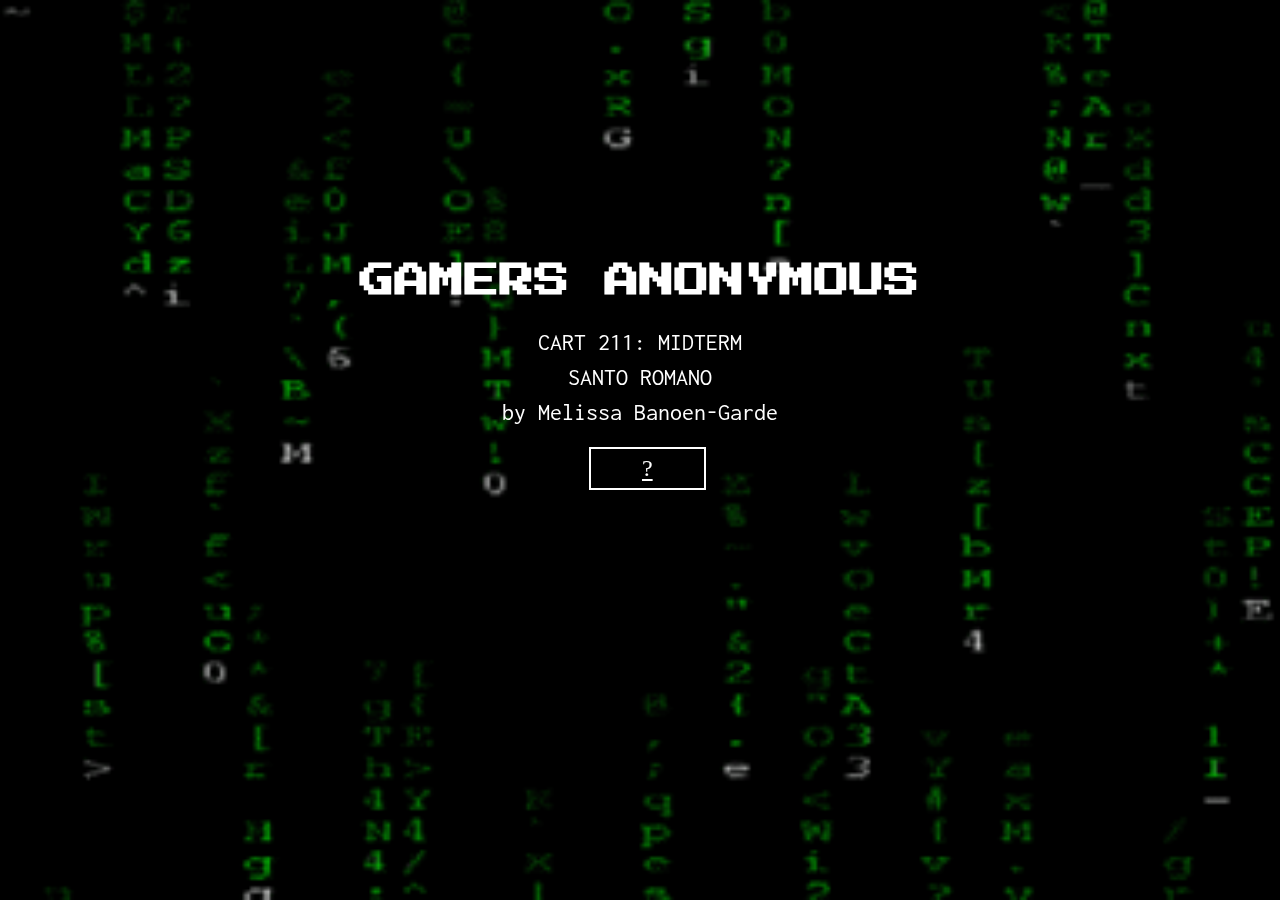
<file: index.html>
<!DOCTYPE html>
<html lang="en">

<head>
  <meta charset="UTF-8">
  <meta name="viewport" content="width=device-width, initial-scale=1.0">
  <meta http-equiv="X-UA-Compatible" content="ie=edge">

  <title>Proposal: Gamers Anonymous</title>

  <!-- CSS stylesheet(s) -->
  <link rel="stylesheet" href="css/style.css">

  <!-- Library script(s) -->

  <!-- My script(s) -->
</head>

<body>


<section id="container">
    <video autoplay loop muted poster="assets/gifs/programming.gif" id="bgGif">
        <source src="assets/gifs/programming.gif" type="gif">
    </video>
</section>

<div class="introText">
  <div class="bg"></div>
  <h1>GAMERS ANONYMOUS</h1>
  <h2>CART 211: MIDTERM</h2>
  <h2>SANTO ROMANO</h2>
  <h2>by Melissa Banoen-Garde</h2>
</div>

<a href="essay.html" class="button">?</a>

</body>
</html>
</file>
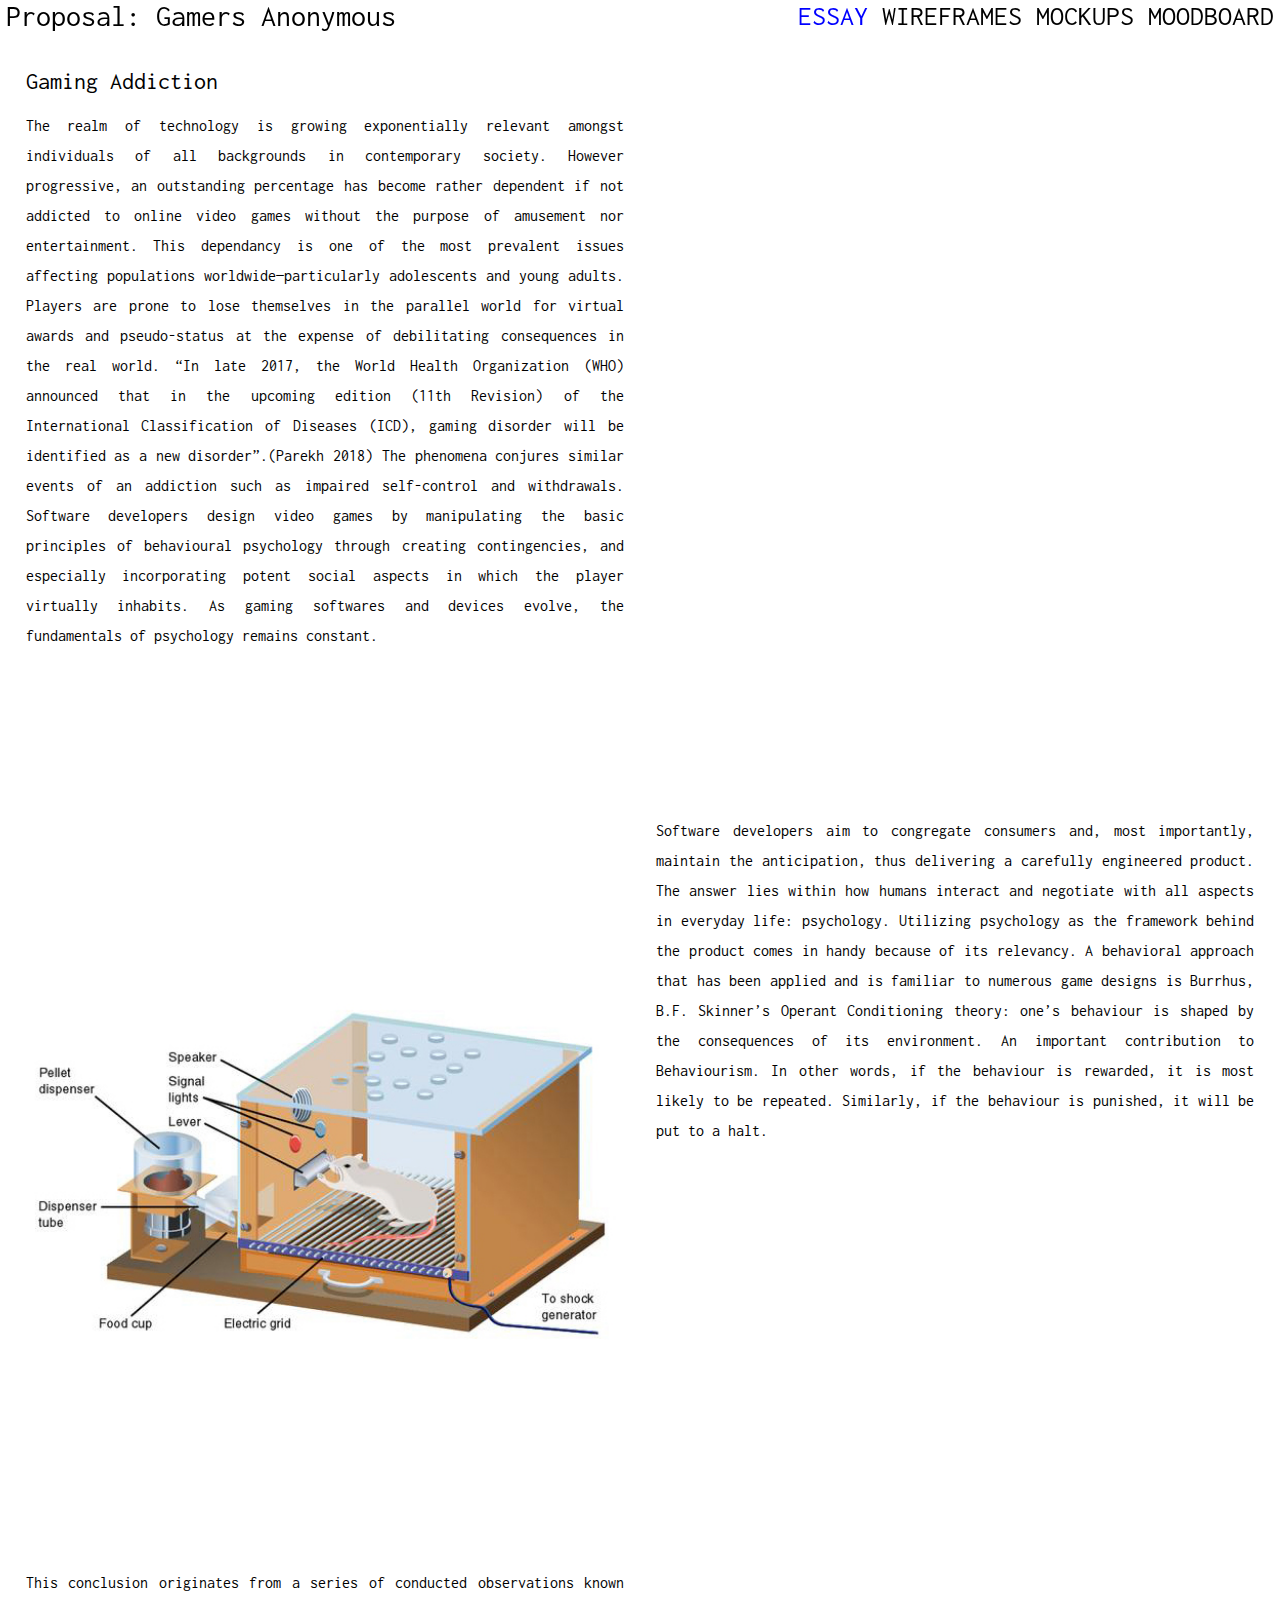
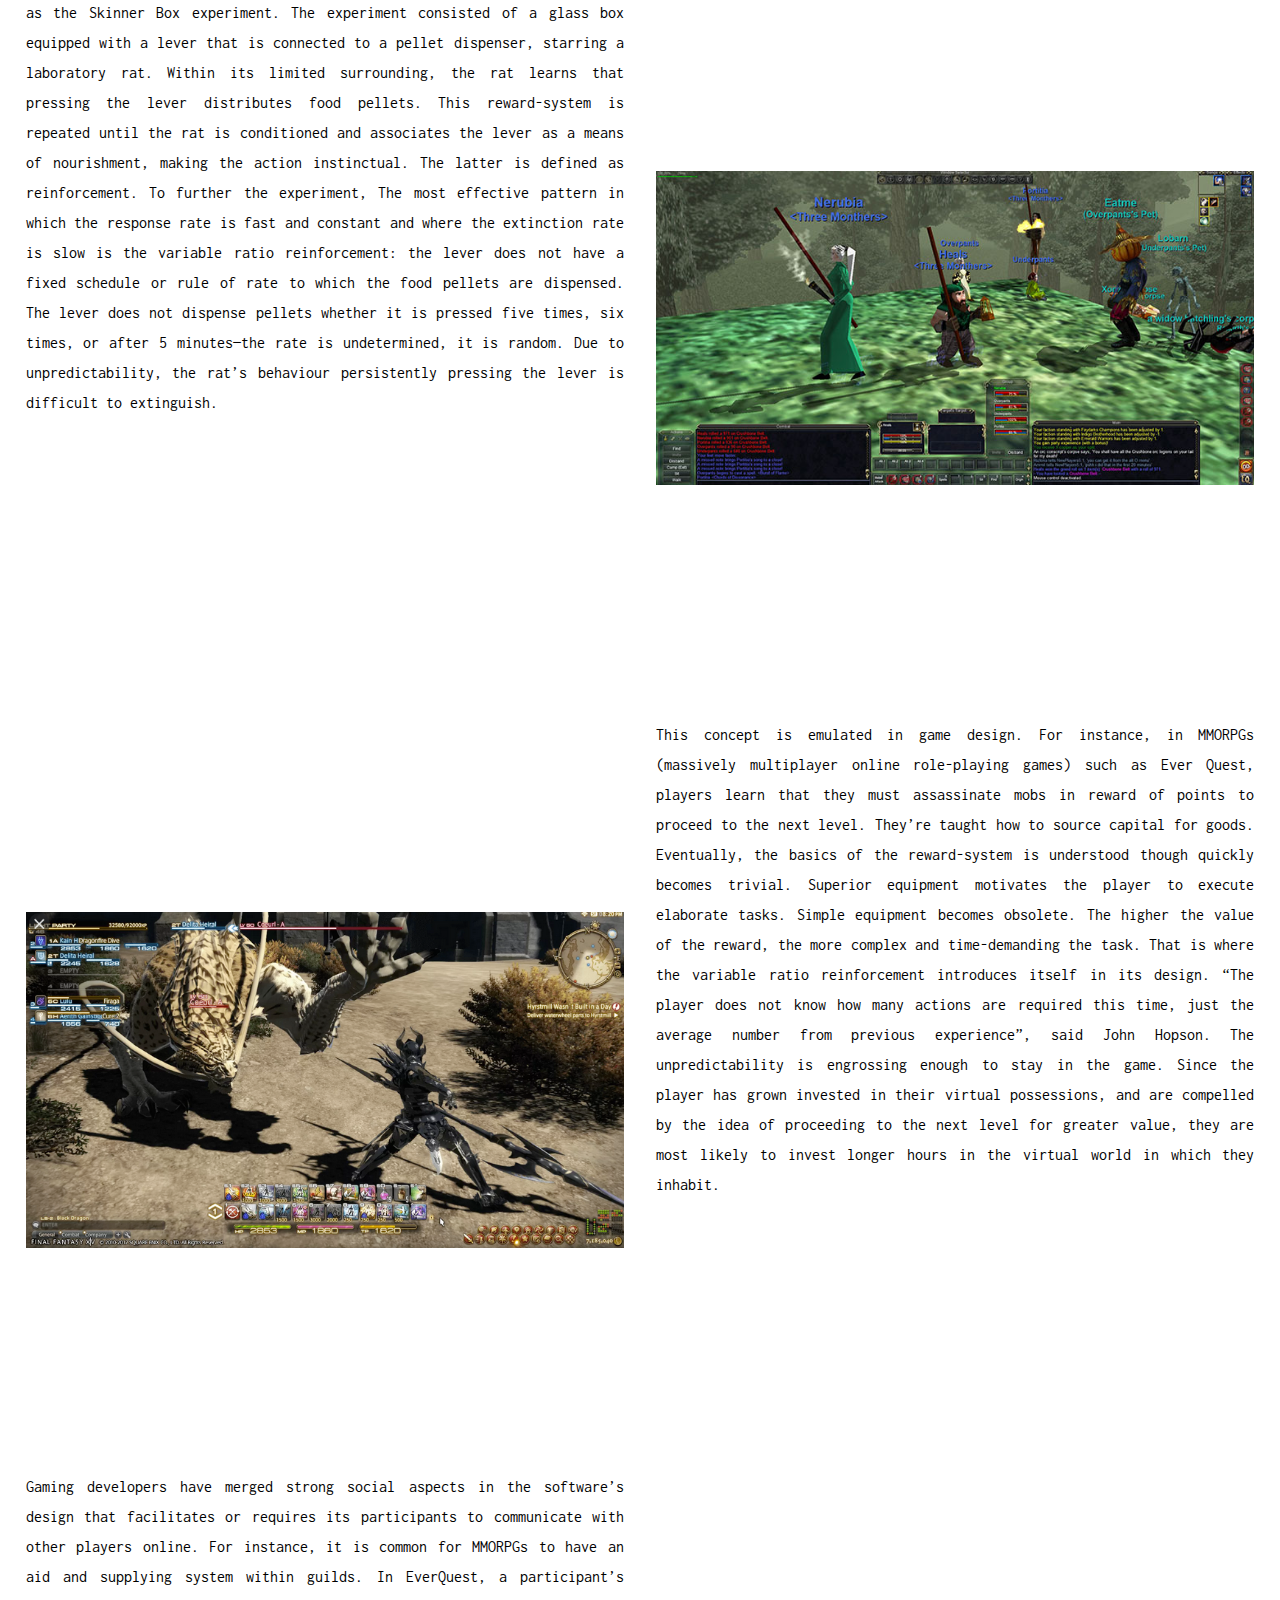
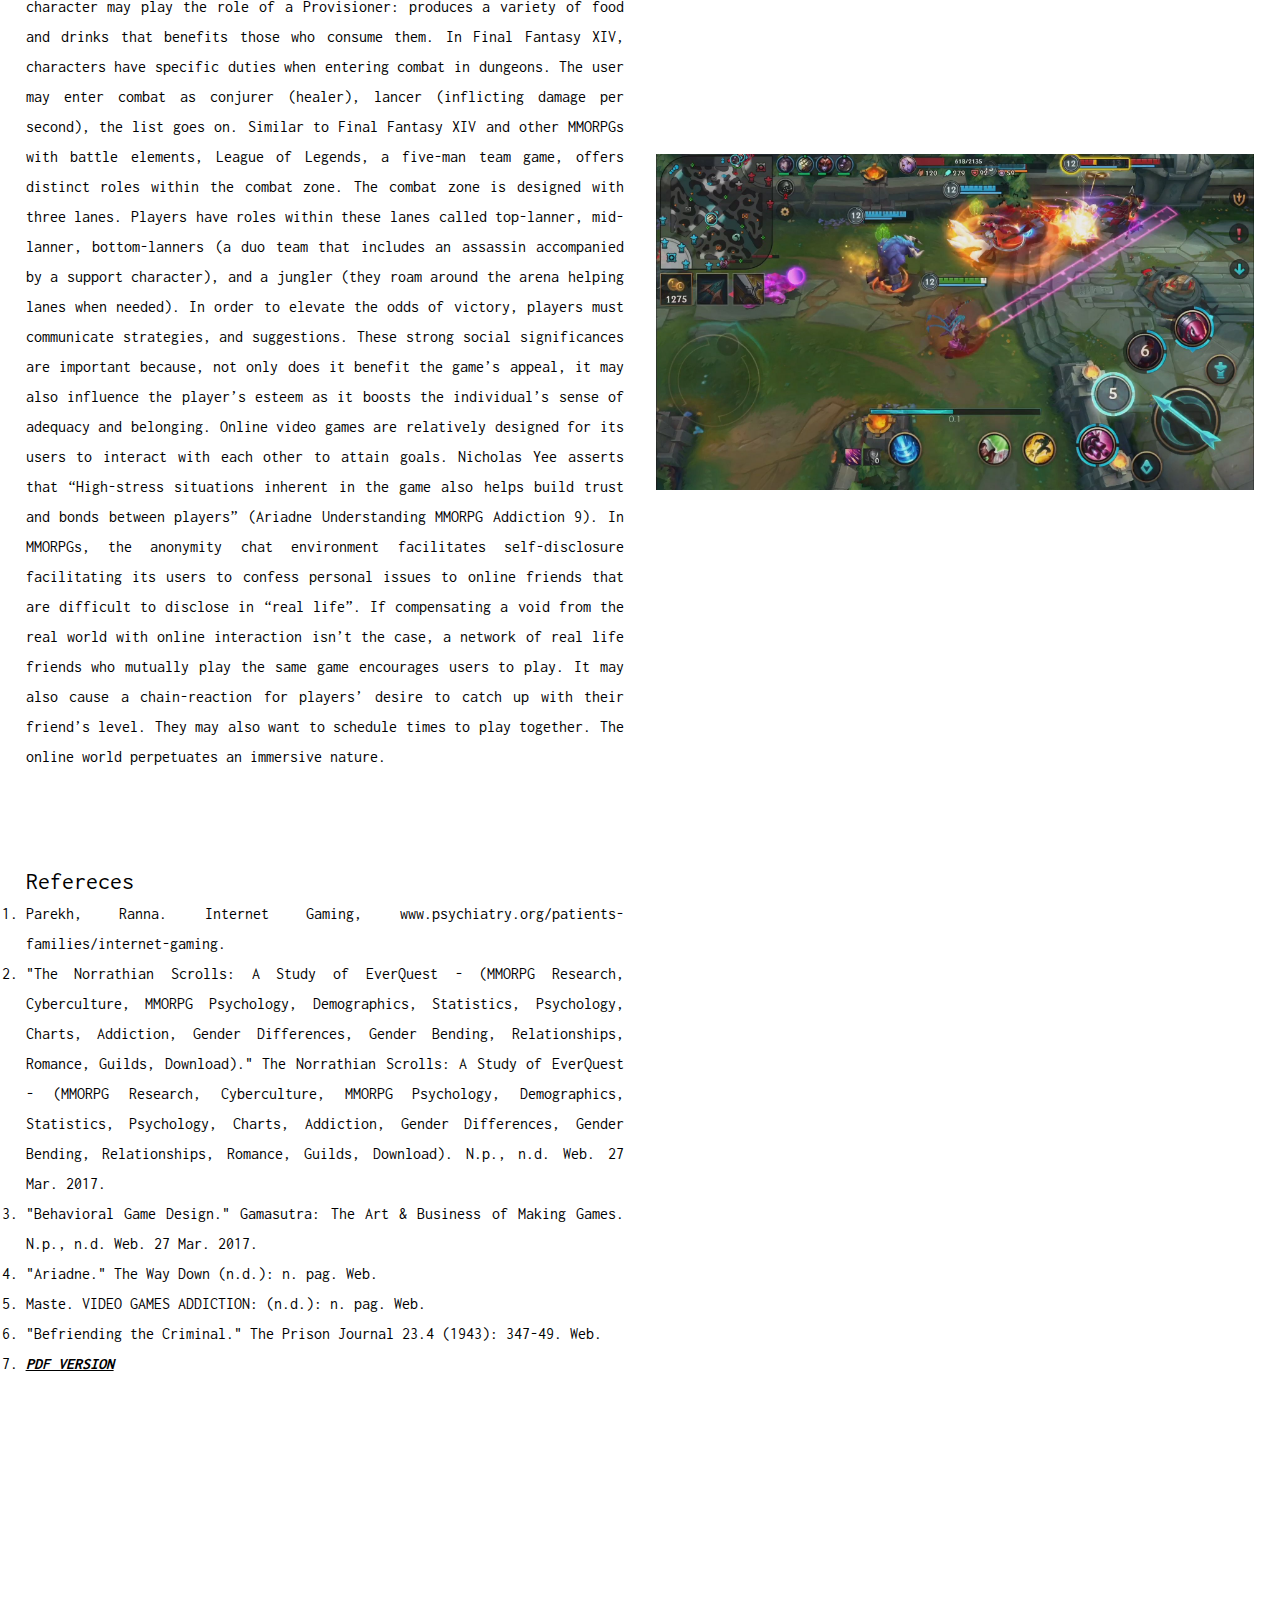
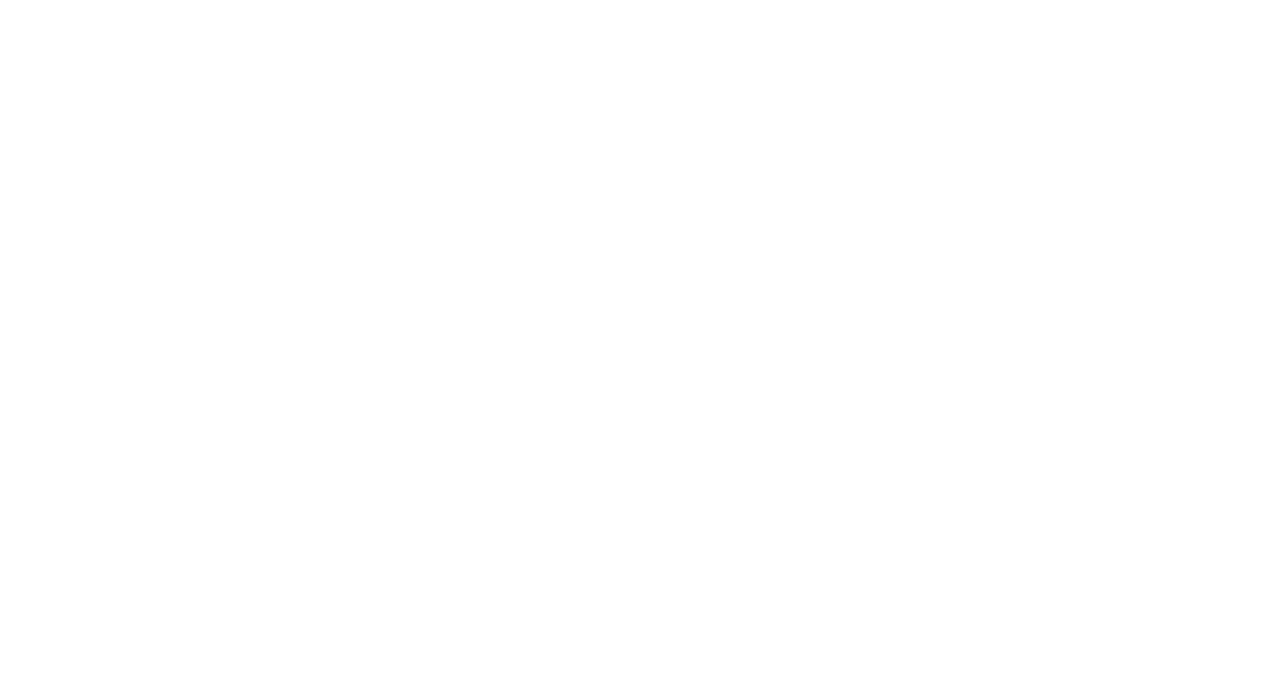
<file: essay.html>
<!DOCTYPE html>
<html lang="en">
<head>
  <meta charset="UTF-8">
  <meta name="viewport" content="width=device-width, initial-scale=1.0">
  <meta http-equiv="X-UA-Compatible" content="ie=edge">
  <title>Essay</title>
  <!-- CSS stylesheet(s) -->
  <link rel="stylesheet" href="css/style.css">
</head>

<body>

<!-- search how to turn this into a link -->


  <nav>
    <ul>
      <li>
        <a href="essay.html" class="right active">Essay</a>
        <a href="wireframes.html" class="right">Wireframes</a>
        <a href="mockups.html" class="right">Mockups</a>
        <a href="moodboard.html" class="right">Moodboard</a>
      </li>
    </ul>
  </nav>

<div class="essayContainer">

<header>Proposal: Gamers Anonymous</header>

  <article class="essay">

    <article class="p1">
      <h2>Gaming Addiction</h2>
      The realm of technology is growing exponentially relevant amongst individuals of all backgrounds in contemporary society. However progressive, an outstanding percentage has become rather dependent if not addicted to online video games without the purpose of amusement nor entertainment. This dependancy is one of the most prevalent issues affecting populations worldwide—particularly adolescents and young adults. Players are prone to lose themselves in the parallel world for virtual awards and pseudo-status at the expense of debilitating consequences in the real world. “In late 2017, the World Health Organization (WHO) announced that in the upcoming edition (11th Revision) of the International Classification of Diseases (ICD), gaming disorder will be identified as a new disorder”.(Parekh 2018) The phenomena conjures similar events of an addiction such as impaired self-control and withdrawals. Software developers design video games by manipulating the basic principles of behavioural psychology through creating contingencies, and especially incorporating potent social aspects in which the player virtually inhabits. As gaming softwares and devices evolve, the fundamentals of psychology remains constant.
    </article>

    <p class="p2">
      Software developers aim to congregate consumers and, most importantly, maintain the anticipation, thus delivering a carefully engineered product. The answer lies within how humans interact and negotiate with all aspects in everyday life: psychology. Utilizing psychology as the framework behind the product comes in handy because of its relevancy. A behavioral approach that has been applied and is familiar to numerous game designs is Burrhus, B.F. Skinner’s Operant Conditioning theory: one’s behaviour is shaped by the consequences of its environment. An important contribution to Behaviourism. In other words, if the behaviour is rewarded, it is most likely to be repeated. Similarly, if the behaviour is punished, it will be put to a halt.
    </p>

    <img src="assets/images/skinnerbox.jpg" alt="" class="skinnerbox">

    <p class="p3">
  This conclusion originates from a series of conducted observations known as the Skinner Box experiment. The experiment consisted of a glass box equipped with a lever that is connected to a pellet dispenser, starring a laboratory rat. Within its limited surrounding, the rat learns that pressing the lever distributes food pellets. This reward-system is repeated until the rat is conditioned and associates the lever as a means of  nourishment, making the action instinctual. The latter is defined as reinforcement. To further the experiment, The most effective pattern in which the response rate is fast and constant and where the extinction rate is slow is the variable ratio reinforcement: the lever does not have a fixed schedule or rule of rate to which the food pellets are dispensed. The lever does not dispense pellets whether it is pressed five times, six times, or after 5 minutes—the rate is undetermined, it is random. Due to unpredictability, the rat’s behaviour persistently pressing the lever is difficult to extinguish.
    </p>

    <img src="assets/images/everquest.jpg" alt="" class="eq">

    <p class="p4">
      This concept is emulated in game design. For instance, in MMORPGs (massively multiplayer online role-playing games) such as Ever Quest, players learn that they must assassinate mobs in reward of points to proceed to the next level. They’re taught how to source capital for goods. Eventually, the basics of the reward-system is understood though quickly becomes trivial. Superior equipment motivates the player to execute elaborate tasks. Simple equipment becomes obsolete. The higher the value of the reward, the more complex and time-demanding the task. That is where the variable ratio reinforcement introduces itself in its design. “The player does not know how many actions are required this time, just the average number from previous experience”, said John Hopson. The unpredictability is engrossing enough to stay in the game. Since the player has grown invested in their virtual possessions, and are compelled by the idea of proceeding to the next level for greater value, they are most likely to invest longer hours in the virtual world in which they inhabit.
    </p>

    <img src="assets/images/ffxiv.png" alt="" class="ffxiv">

    <p class="p5">
      Gaming developers have merged strong social aspects in the software’s design that facilitates or requires its participants to communicate with other players online. For instance, it is common for MMORPGs to have an aid and supplying system within guilds. In EverQuest, a participant’s character may play the role of a Provisioner: produces a variety of food and drinks that benefits those who consume them. In Final Fantasy XIV, characters have specific duties when entering combat in dungeons. The user may enter combat as conjurer (healer), lancer (inflicting damage per second), the list goes on. Similar to Final Fantasy XIV and other MMORPGs with battle elements, League of Legends, a five-man team game, offers distinct roles within the combat zone. The combat zone is designed with three lanes. Players have roles within these lanes called top-lanner, mid-lanner, bottom-lanners (a duo team that includes an assassin accompanied by a support character), and a jungler (they roam around the arena helping lanes when needed). In order to elevate the odds of victory, players must communicate strategies, and suggestions. These strong social significances are important because, not only does it benefit the game’s appeal, it may also influence the player’s esteem as it boosts the individual’s sense of adequacy and belonging. Online video games are relatively designed for its users to interact with each other to attain goals. Nicholas Yee asserts that “High-stress situations inherent in the game also helps build trust and bonds between players” (Ariadne Understanding MMORPG Addiction 9). In MMORPGs, the anonymity chat environment facilitates self-disclosure facilitating its users to confess personal issues to online friends that are difficult to disclose in “real life”. If compensating a void from the real world with online interaction isn’t the case, a network of real life friends who mutually play the same game encourages users to play. It may also cause a chain-reaction for players’ desire to catch up with their friend’s level. They may also want to schedule times to play together. The online world perpetuates an immersive nature.
    </p>

    <img src="assets/images/league.jpg" alt="" class="league">

      <ol class="ref">
        <h2>Refereces</h2>
        <li class="ref">Parekh, Ranna. Internet Gaming, www.psychiatry.org/patients-families/internet-gaming.</li>
        <li>"The Norrathian Scrolls: A Study of EverQuest - (MMORPG Research, Cyberculture, MMORPG Psychology, Demographics, Statistics, Psychology, Charts, Addiction, Gender Differences, Gender Bending, Relationships, Romance, Guilds, Download)." The Norrathian Scrolls: A Study of EverQuest - (MMORPG Research, Cyberculture, MMORPG Psychology, Demographics, Statistics, Psychology, Charts, Addiction, Gender Differences, Gender Bending, Relationships, Romance, Guilds, Download). N.p., n.d. Web. 27 Mar. 2017. </li>
        <li>"Behavioral Game Design." Gamasutra: The Art & Business of Making Games. N.p., n.d. Web. 27 Mar. 2017.</li>
        <li>"Ariadne." The Way Down (n.d.): n. pag. Web.</li>
        <li>Maste. VIDEO GAMES ADDICTION: (n.d.): n. pag. Web.</li>
        <li>"Befriending the Criminal." The Prison Journal 23.4 (1943): 347-49. Web.</li>
        <li><strong><a href="Proposal_Melissa_Banoen-Garde.pdf" class="pdfv">PDF VERSION</a></strong></li>
      </ol>

  </article>

</div>

</body>
</html>
</file>
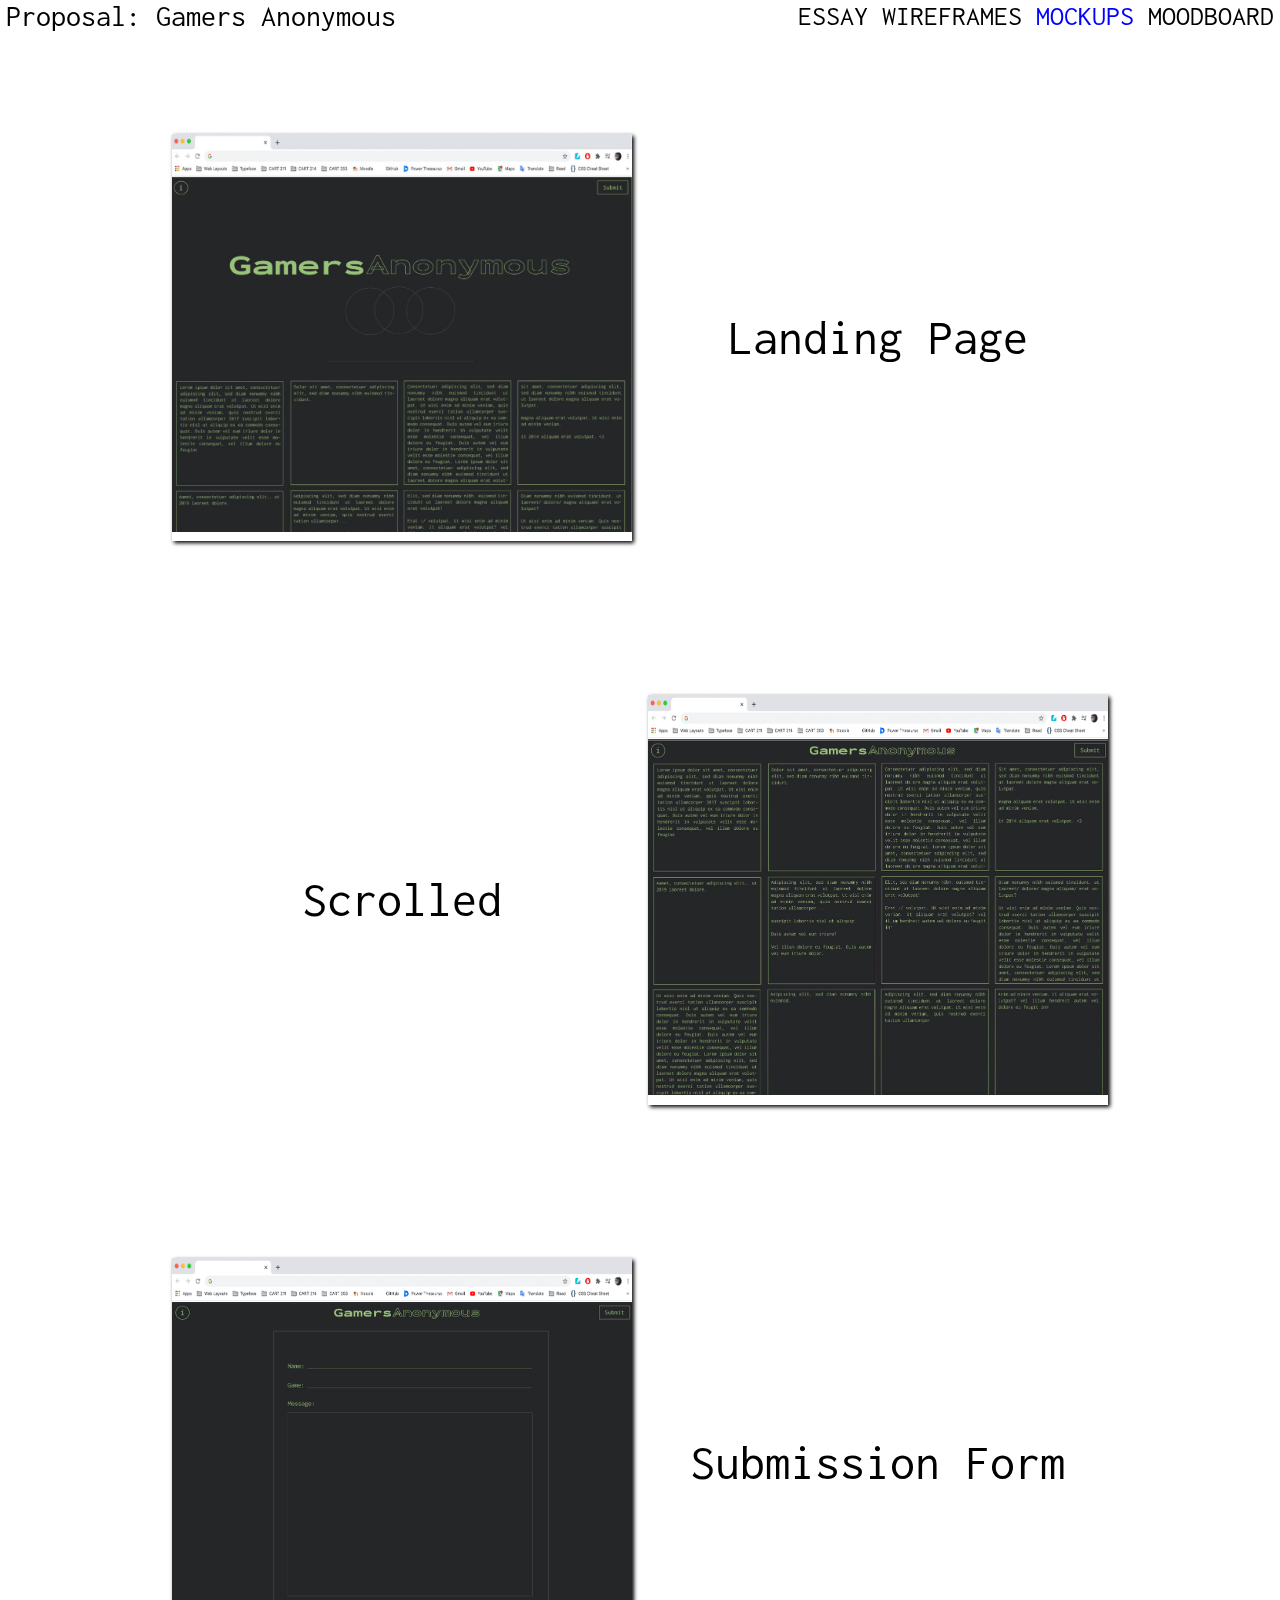
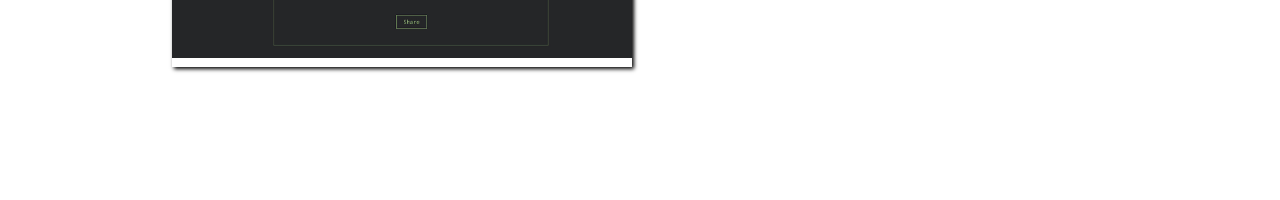
<file: mockups.html>
<!DOCTYPE html>
<html lang="en">
<head>
  <meta charset="UTF-8">
  <meta name="viewport" content="width=device-width, initial-scale=1.0">
  <meta http-equiv="X-UA-Compatible" content="ie=edge">
  <title>Mockups</title>
  <!-- CSS stylesheet(s) -->
  <link rel="stylesheet" href="css/style.css">
</head>

<body>

  <header>Proposal: Gamers Anonymous</header>

  <nav>
    <ul>
      <li>
        <a href="essay.html" class="right">Essay</a>
        <a href="wireframes.html" class="right">Wireframes</a>
        <a href="mockups.html" class="right active">Mockups</a>
        <a href="moodboard.html" class="right">Moodboard</a>
      </li>
    </ul>
  </nav>

<div class="mockupsContainer">

  <img src="assets/images/Landing-page-window.jpg" alt="" class="landingPage">
  <img src="assets/images/Scrolled Landing page window.jpg" alt="" class="scrolled">
  <img src="assets/images/form page.jpg" alt="" class="form">

  <div class="landingpage_title"> Landing Page</div>
  <div class="scrolledLandingpage_title">Scrolled</div>
  <div class="form_title">Submission Form</div>

</div>

</body>
</html>
</file>
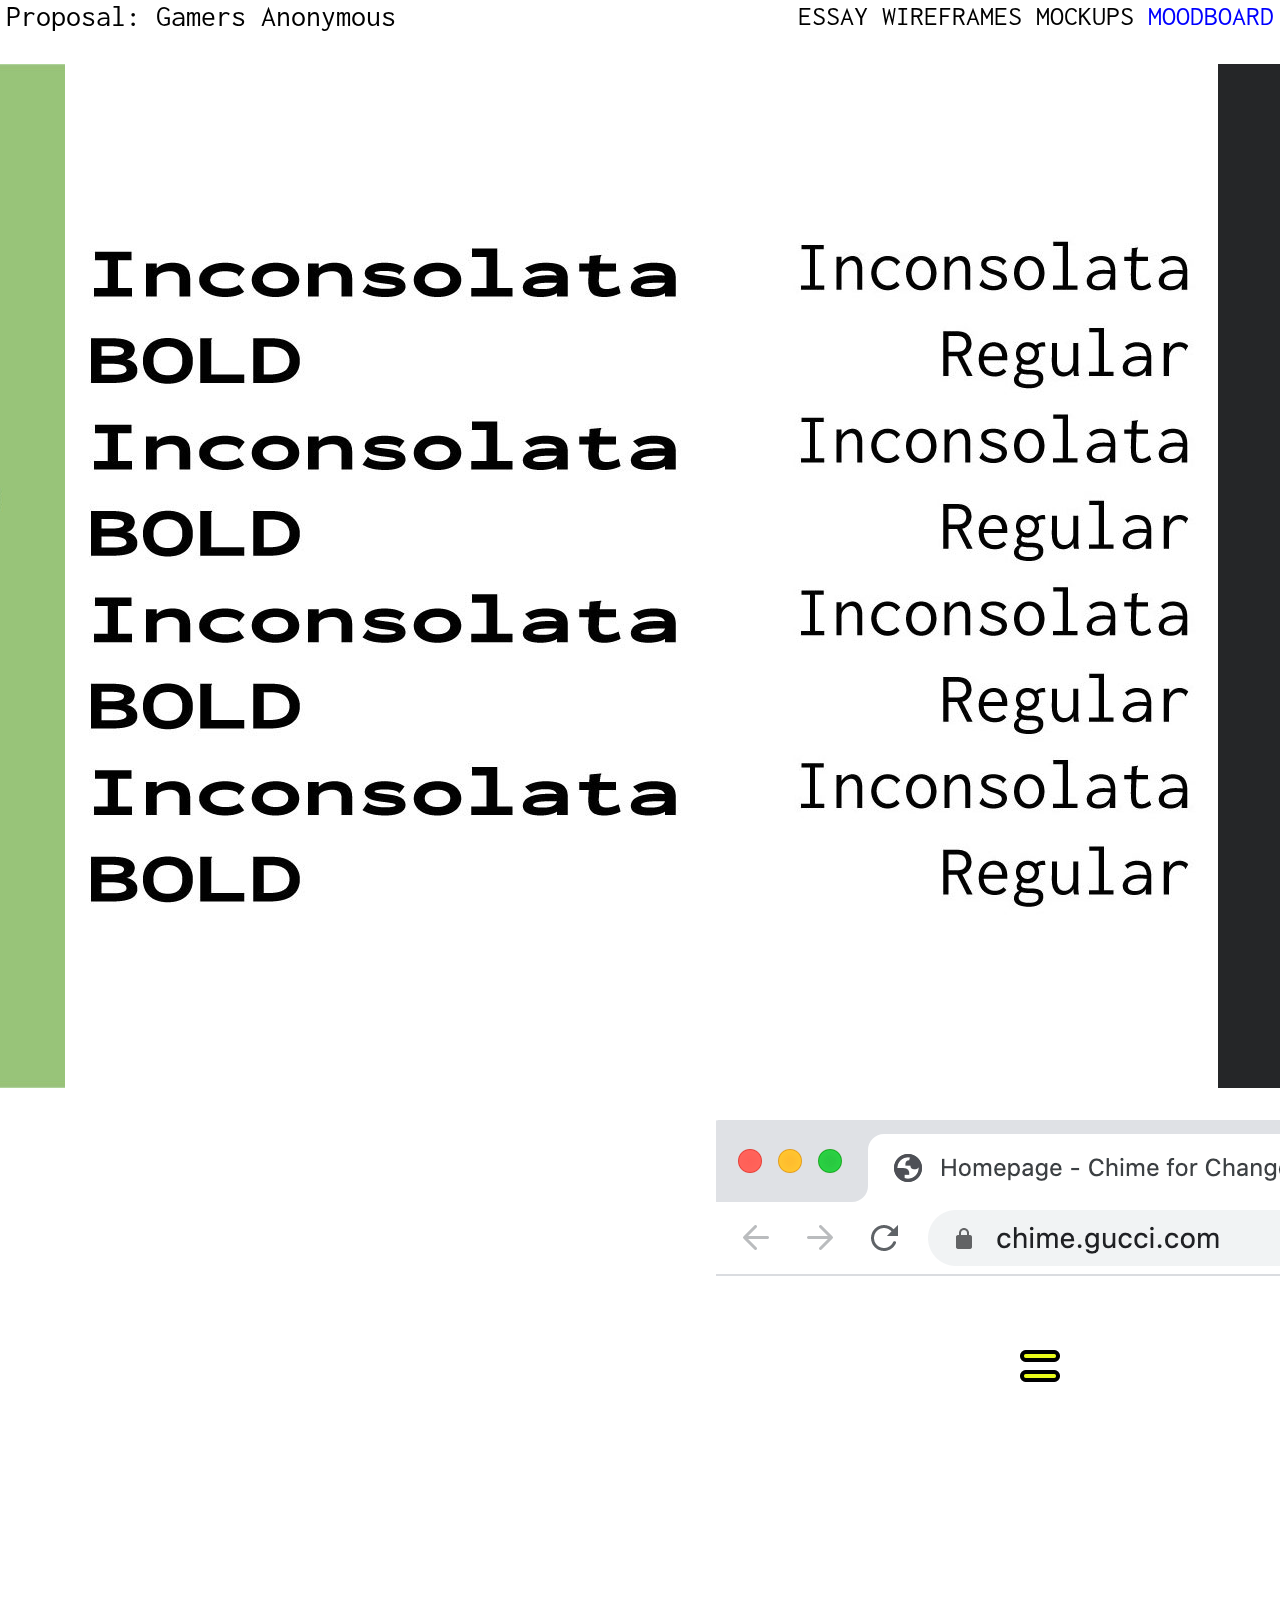
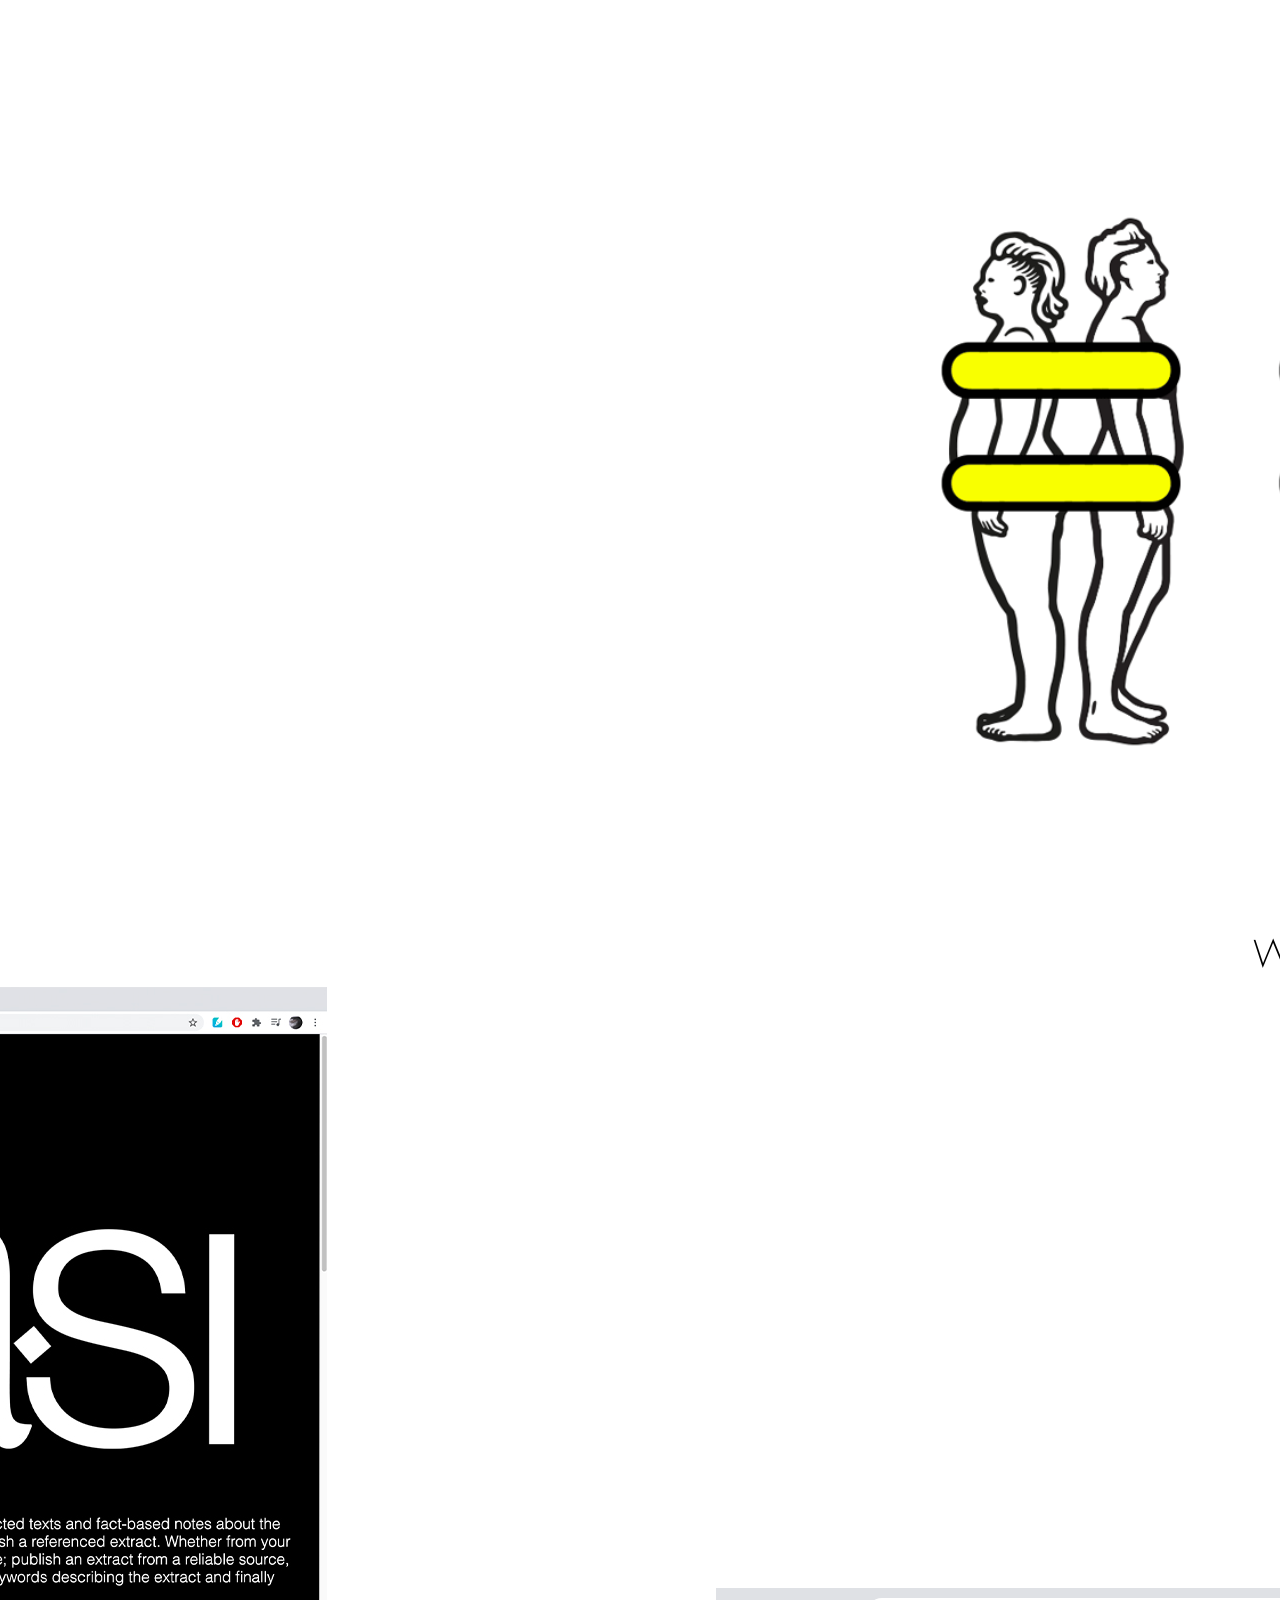
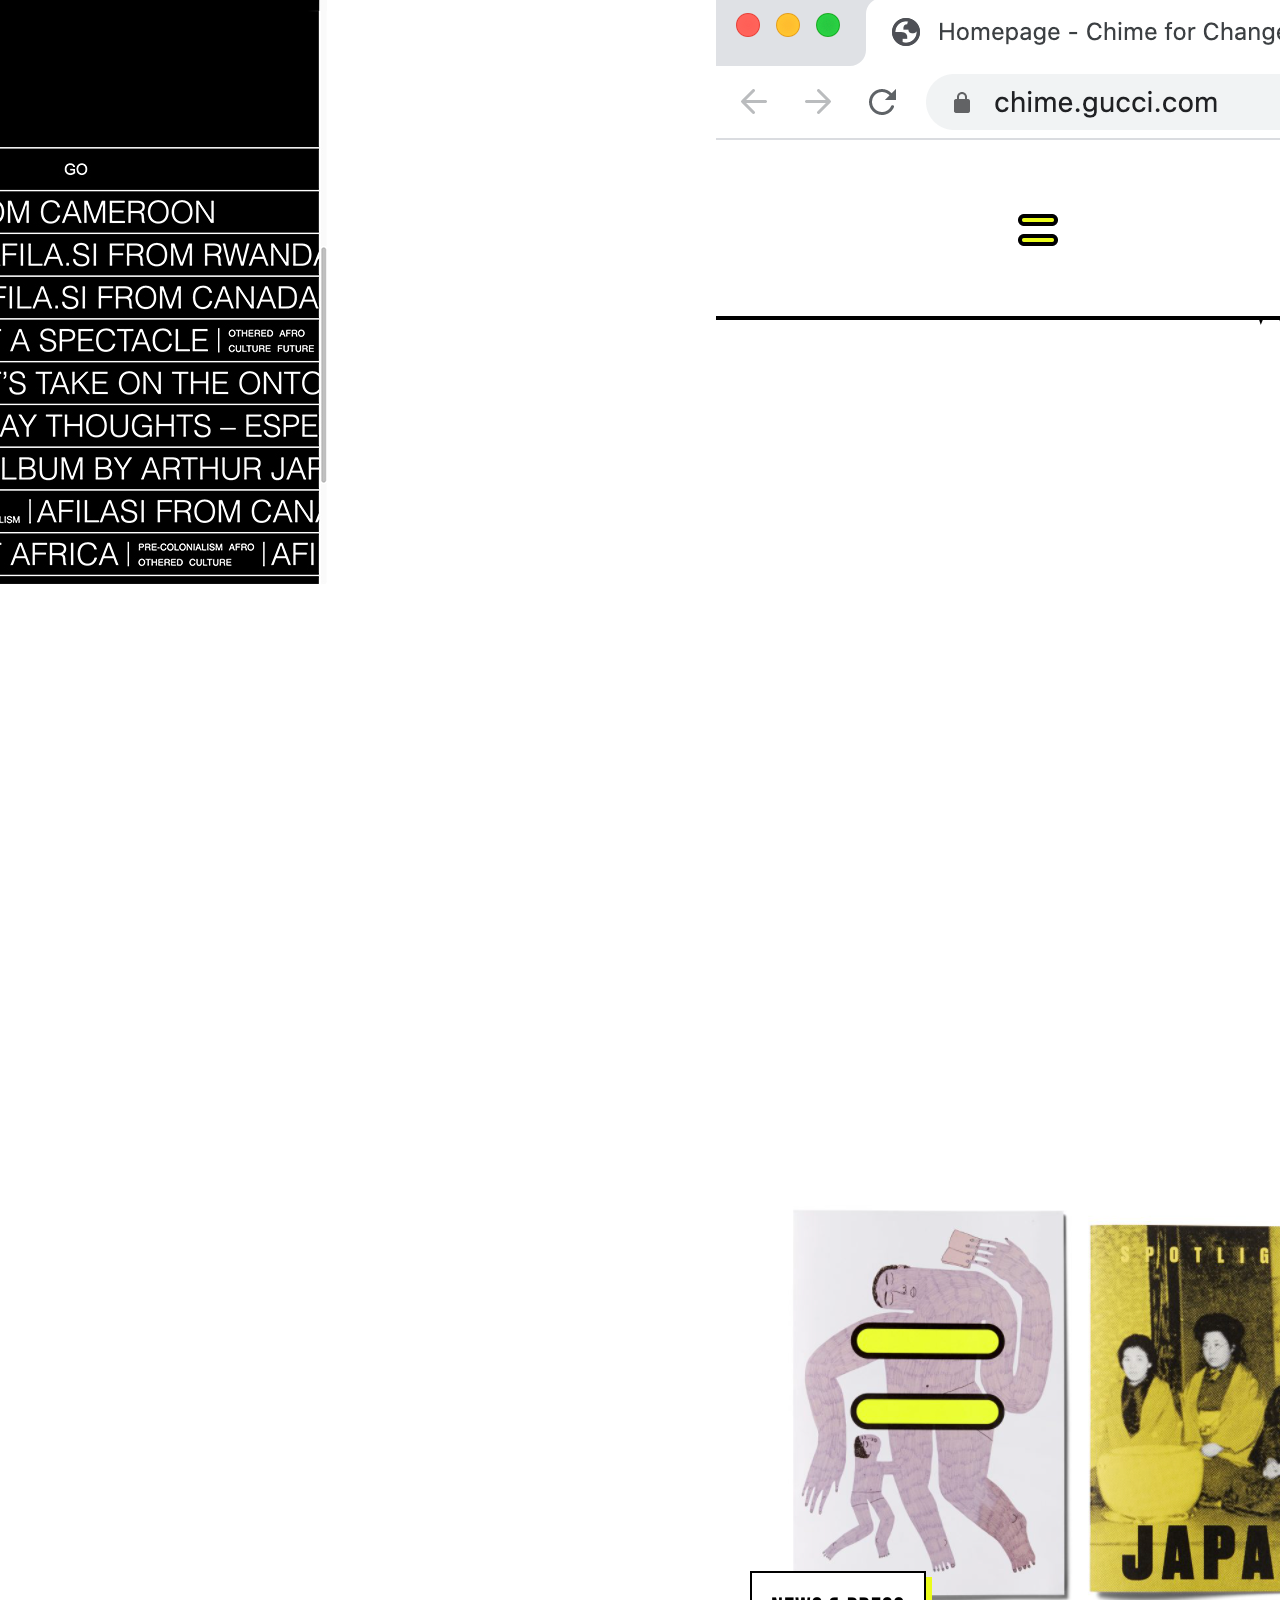
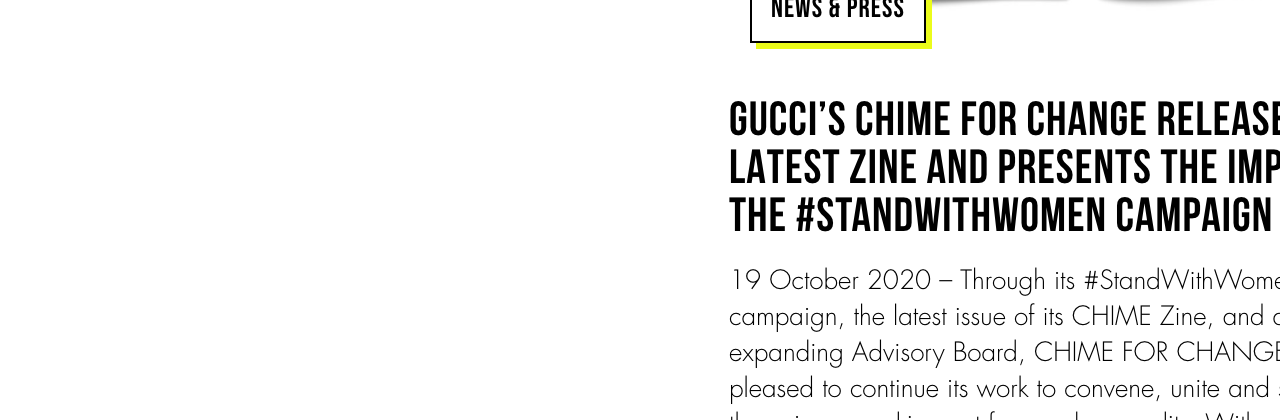
<file: moodboard.html>
<!DOCTYPE html>
<html lang="en">
<head>
  <meta charset="UTF-8">
  <meta name="viewport" content="width=device-width, initial-scale=1.0">
  <meta http-equiv="X-UA-Compatible" content="ie=edge">
  <title>Wireframes</title>
  <!-- CSS stylesheet(s) -->
  <link rel="stylesheet" href="css/style.css">
</head>

<body>

  <header>Proposal: Gamers Anonymous</header>

  <nav>
    <ul>
      <li>
        <a href="essay.html" class="right">Essay</a>
        <a href="wireframes.html" class="right">Wireframes</a>
        <a href="mockups.html" class="right">Mockups</a>
        <a href="moodboard.html" class="right active">Moodboard</a>
      </li>
    </ul>
  </nav>

<div class="moodboardContainer">

<img src="assets/images/green.jpg" alt="" class="greencolorway">

<img src="assets/images/darkgrey.jpg" alt="" class="darkgrey">

<img src="assets/images/fontReg.jpg" alt="" class="regFont">

<img src="assets/images/fontBold.jpg" alt="" class="fontBold">

<img src="assets/images/Afilasiweb.jpg" alt="" class="afilasi">

<img src="assets/images/chimeweb.png" alt="" class="chime">

<img src="assets/images/chimewebscroll.png" alt="" class="chimescroll">

</div>

</body>
</html>
</file>
<file: css/style.css>
/*Press Start 2P*/
@import url('https://fonts.googleapis.com/css2?family=Press+Start+2P&display=swap');
/*Inconsolata*/
@import url('https://fonts.googleapis.com/css2?family=Inconsolata:wght@300;400;700&display=swap');

* {
  margin: 0;
  padding: 0;
  box-sizing: border-box;
}

/* ===== Intro Page ======================================== */
body {
  /* background: black; */
}

video#bgGif {
  position: fixed;
  left:50%;
  top:50%;
  transform: translate(-50%, -50%);
  min-width: 100%;
	min-height: 100%;
	width: auto;
	height: auto;
	z-index: -1;
  background: black;
}

div.introText {
  padding-top: 20%;
  display: flex;
  flex-direction: column;
  align-items: center;
  align-content: center;
  padding-bottom: 2%;

  line-height: 30px;
  color: #FFF;
}

h1 {
  margin: 0 auto;
  max-width: 580px;
  text-align: center;

  font-family: 'Press Start 2P', monospace, courier, sans-serif;
  font-size: 35px;
  line-height: 50px;
  padding-bottom: 1.5%;
}

h2 {
  font-family: 'Inconsolata', monospace, courier, sans-serif;
  font-weight: normal;
  line-height: 35px;
}

a.button {
 display: inline-block;
 margin: 80% 46% 0% 46%;
 padding: 0.5% 4%;
 font-family:'Inconsolata', monospace, courier, sans-serif;
 font-size: 24px;
 color:#FFFFFF;
 background-color:#FFFFFF;
 text-align: center;
 border: 2px solid white;
}

a.button:hover{
 background-color:#FFF;
}

a:link {
  color: #FFF;
}

a:visited {
 color: #FFF;
 transition: all 0.2s;
}

a:hover {
  color: #FFF;
}

a:active {
 color: #FFF;
}



/* ===== essay.html ======================================== */

header {
  /* border: 1px solid #000; */
  flex-grow: 1;
  padding-left: 0.5%;
  position: fixed;
  top: 0;
  left: 0;
  width: 45%;

  font-family: 'Inconsolata', monospace, courier, sans-serif;
  font-size: 30px;
  color: #000;

}

nav {
  /* border: 1px solid #000; */
  padding-right: 0.5%;
  padding-top: 0.1%;
  position:fixed;
  top: 0;
  right: 0;
  width: 45%;

  text-align: right;
  font-family: 'Inconsolata', monospace, courier, sans-serif;
  font-size: 28px;
  text-transform: uppercase;
  color: #000;
}

nav a:link {
  flex-grow: 1;
  transition: all 0.3s;
  text-decoration: none;
  color: #000;
}

nav a:visited {
  color: #000;
}

nav a.active {
  color: blue;
}

/* underline effect */
nav a.right {
  position: relative; /* underlines individually */
}

a.right:before {
  content: "";
  position: absolute;
  width: 0;
  height: 2px;
  bottom: 0;
  right: 0;
  background-color: blue;
  visibility: hidden;
  transition: all 0.2s ease-in-out;
}

a.right:hover:before {
  visibility: visible;
  width: 100%;
}
/* underline effect */

ul {
  list-style-type: none;
  margin: 0;
  padding: 0;
  overflow: hidden;
}

.essayContainer {
  background: #FFF;
  /* height: 100%; */
  padding: 5% 2% 0% 2%;

}

/* GRID ESSAY */
article.essay {
  font-family: 'Inconsolata', monospace, courier, sans-serif;
  text-align: justify;
  line-height: 30px;

  display: grid;
  grid-template-columns: 1fr 1fr 1fr 1fr;
  grid-template-rows: 0.8fr 0.8fr 0.8fr 0.8fr 0.8fr 0.8fr 0.8fr;
  grid-gap: 2rem;
  justify-content: center;
}

article.p1 {
  grid-column: 1/3;
  grid-row: 1/2;
}

article.p1 h2 {
  padding-bottom: 2%;
}

p.p2 {
  grid-column: 3/5;
  grid-row: 2/4;
}

img.skinnerbox {
  grid-column: 1/3;
  grid-row: 2/3;
  width: 100%;
  align-self: center;
}

p.p3 {
  grid-column: 1/3;
  grid-row: 3/4;
}

img.eq {
  grid-column: 3/5;
  grid-row: 3/4;
  width: 100%;
  align-self: center;
}

p.p4 {
  grid-column: 3/5;
  grid-row: 4/5;
}

img.ffxiv {
  grid-column: 1/3;
  grid-row: 4/5;
  width: 100%;
  align-self: center;
}

p.p5 {
  /* grid-area: p5; */
  grid-column: 1/3;
  grid-row: 5/6;
}

img.league {
  grid-column: 3/5;
  grid-row: 5/6;
  width: 100%;
  align-self: center;
}

ol.ref {
/* line-height: 20px; */
  grid-column: 1/3;
  grid-row: 6/7;

  padding-top: 10%;
}

a.pdfv:link {
  color: black;
  font-style: italic;
}

a.pdfv:visited {
  color: black;
}

a.pdfv:hover {
  color: black;
}

a.pdfv:active {
  color: black;
}






/* ===== wireframes.html ======================================== */

.wireframesContainer {
  background: #FFF;
  height: 50vh;
  padding: 1%;
  display: flex;
  justify-content: center;
}

div.wf1 {
  background-image: url("../assets/images/wireframes1.jpg");
  height: 90%;
  background-attachment: fixed;
  background-position: center top;
  background-repeat: no-repeat;
  background-size: auto;
}

div.wf2 {
  content: url("../assets/images/wireframes2.jpg");
  max-width: 100%;
  float: left;
  background: transparent;
}

div.wf3 {
  content: url("../assets/images/wireframes3.jpg");
  max-width: 100%;
  float: right;
}



/* ===== mockups.html ======================================== */

.mockupsContainer {
  background: #FFF;
  height: 200vh;
  padding: 5%;

  display: grid;
  grid-template-columns: 0.2fr 1fr 1fr 0.2fr;
  grid-template-rows: 0.5fr 0.5fr 0.5fr;
  grid-gap: 1em;
  justify-content: center;
}

.landingPage {
  grid-row: 1/2;
  grid-column: 2/3;
  width: 100%;

  display: block;
  flex-grow: 2;
  margin-left: auto;
  margin-right: auto;
  width: 100%;
  align-self: center;

  padding-bottom: 2%;
  background: white;
  transition: all 1s;

  box-shadow: 2px 2px 4px #000000;
}

.landingPage:hover {
  width: 120%;
  height: 110%;
  transition: all .3s;
}

.landingpage_title {
  font-family: 'Inconsolata', monospace, courier, sans-serif;
  grid-row: 1/2;
  grid-column: 3/4;
  align-self: center;
  text-align: center;
  font-size: 50px;
}

.scrolled {
  grid-row: 2/3;
  grid-column: 3/4;

  display: block;
  flex-grow: 2;
  margin-left: auto;
  margin-right: auto;
  width: 100%;
  align-self: center;

  padding-bottom: 2%;
  background: white;
  transition: all 1s;

  box-shadow: 2px 2px 4px #000000;
}

.scrolled:hover {
  width: 120%;
  height: 110%;
  transition: all .3s;
}

.scrolledLandingpage_title {
  font-family: 'Inconsolata', monospace, courier, sans-serif;
  grid-row: 2/3;
  grid-column: 2/3;
  align-self: center;
  text-align: center;
  font-size: 50px;
}

.form {
  grid-row: 3/4;
  grid-column: 2/3;

  display: block;
  flex-grow: 2;
  margin-left: auto;
  margin-right: auto;
  width: 100%;
  align-self: center;

  padding-bottom: 2%;
  background: white;
  transition: all 1s;

  box-shadow: 2px 2px 4px #000000;
}

.form:hover {
  width: 120%;
  height: 110%;
  transition: all .3s;
}

.form_title {
  font-family: 'Inconsolata', monospace, courier, sans-serif;
  grid-row: 3/4;
  grid-column: 3/4;
  align-self: center;
  text-align: center;
  font-size: 50px;
}

/* ===== moodboard.html ======================================== */

div.moodboardContainer {
  background: #FFF;
  height: 200vh;
  width: 100vw;
  padding: 5%;

  display: grid;
  grid-template-columns: 1fr 1fr 1fr 1fr;
  grid-template-rows: 1fr 1fr 1fr ;
  grid-gap: 1em;
  grid-row-gap: 2em;
  justify-content: center;
  font-family: 'Inconsolata', monospace, courier, sans-serif;

  transition: all 0.3s;
}

img.greencolorway {
  grid-row: 1;
  grid-column: 1/2;
  align-items: center;
    transition: all 0.3s;
}

img.darkgrey {
  grid-row: 1/2;
  grid-column: 4/5;
  align-self: center;
}

img.regFont {
  grid-row: 1/2;
  grid-column: 3/4;
  align-self: center;
}

img.fontBold {
  grid-row: 1/2;
  grid-column: 2/3;
  align-self: center;
}

img.afilasi {
  grid-row: 2/5;
  grid-column: 1/3;
  align-self: center;
}

img.chime {
  grid-row: 2/3;
  grid-column: 3/5;
  align-self: center;
}

img.chimescroll {
  grid-row: 3/4;
  grid-column: 3/5;
  align-self: center;
}
</file>
